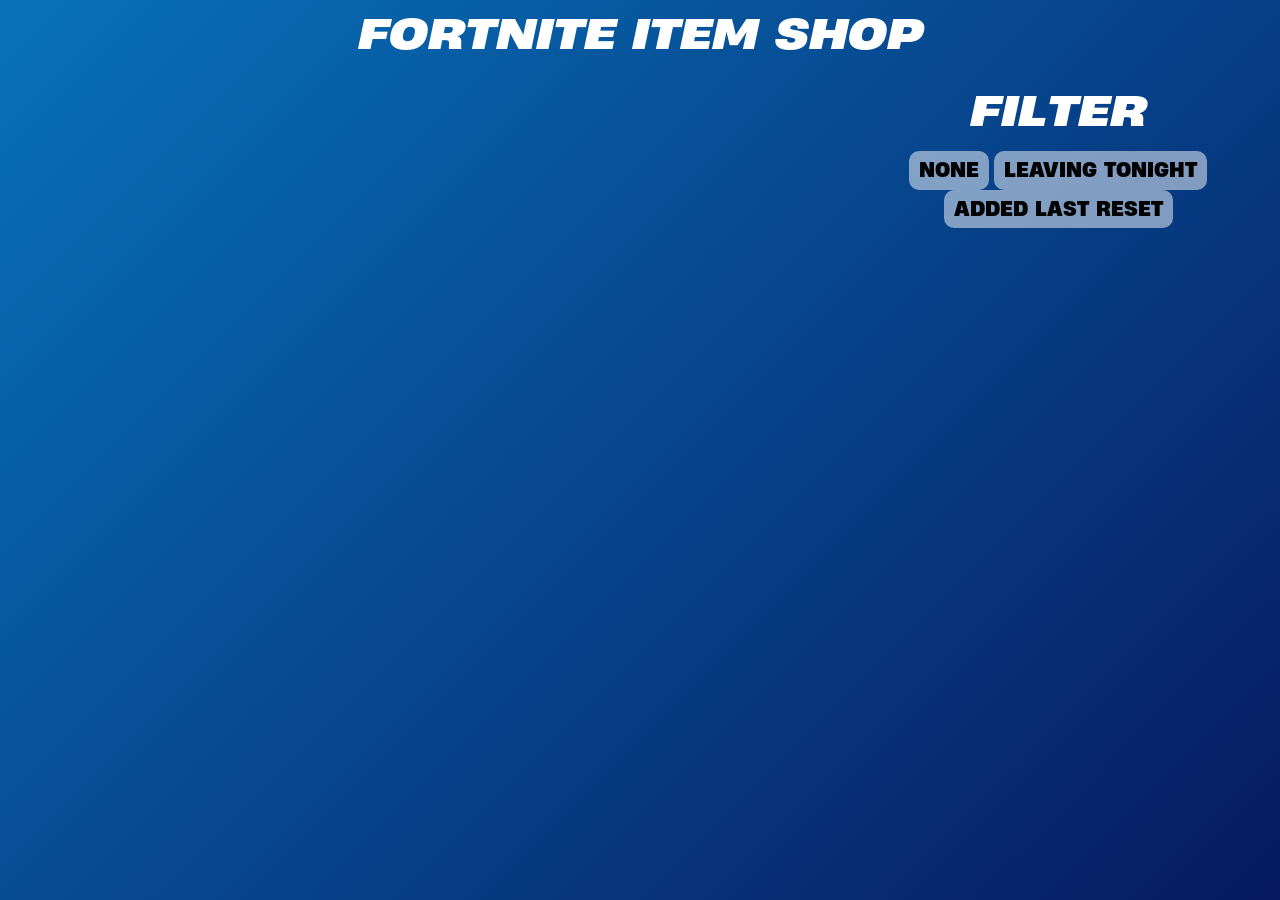
<file: Final Project API/index.html>
<!doctype html>
<html lang="en">

<head>
    <!-- Required meta tags -->
    <meta charset="utf-8">
    <meta name="viewport" content="width=device-width, initial-scale=1, shrink-to-fit=no">

    <!-- Bootstrap CSS -->
    <link href="https://cdn.jsdelivr.net/npm/bootstrap@5.3.2/dist/css/bootstrap.min.css" rel="stylesheet"
        integrity="sha384-T3c6CoIi6uLrA9TneNEoa7RxnatzjcDSCmG1MXxSR1GAsXEV/Dwwykc2MPK8M2HN" crossorigin="anonymous">
    <script src="https://cdn.jsdelivr.net/npm/bootstrap@5.3.2/dist/js/bootstrap.bundle.min.js"
        integrity="sha384-C6RzsynM9kWDrMNeT87bh95OGNyZPhcTNXj1NW7RuBCsyN/o0jlpcV8Qyq46cDfL"
        crossorigin="anonymous"></script>

    <title>Fortnite Shop</title>

    <link rel="stylesheet" href="styles.css">
</head>

<body>
    <h1 class="SectionTitle text-center">Fortnite Item Shop</h1>
    <div class="row" style="margin: 1%;">
        <div class="col-md-4 order-md-2">
            <div class="sticky-top text-center">
                <p class="SectionTitle">Filter</p>
                <button class="closebutton" onclick="filterShop('none')">NONE</button>
                <button class="closebutton" onclick="filterShop('leaving')">LEAVING TONIGHT</button>
                <button class="closebutton" onclick="filterShop('new')">ADDED LAST RESET</button>
            </div>
        </div>
        <div id="shopcontainer" class="col-md-8 order-md-1">

        </div>
    </div>
</body>

<script>
    // these variables are used by the filter
    var shopEntries;
    var shopDate;

    // function to filter the item shop
    // for simplicity the items that are filtered out are just made mostly transparent, i didnt want to fight the
    // shop layout changing
    function filterShop(filterType) {
        var filtered;
        if (filterType == 'none') {
            filtered = shopEntries.filter(entry => {
                return true;
            });
        }
        else if (filterType == 'leaving') {
            filtered = shopEntries.filter(entry => {
                if (shopDate.split("T")[0] == entry.outDate.split("T")[0]) return true;
                return false;
            });
        }
        else if (filterType == 'new') {
            filtered = shopEntries.filter(entry => {
                if (shopDate.split("T")[0] == entry.inDate.split("T")[0]) return true;
                return false;
            });
        }
        else { return }

        console.log(filtered)

        shopEntries.forEach((entry, index) => {
            const entryShopTile = document.getElementById(entry.offerId)

            if (entryShopTile == null) return;

            entryShopTile.style.opacity = "10%";
        })
        filtered.forEach((entry, index) => {
            const entryShopTile = document.getElementById(entry.offerId)

            if (entryShopTile == null) return;

            entryShopTile.style.opacity = "100%";
        })

    }

    async function fetchShop() {
        // Jam Tracks use a special shop format, not sure if I have time to impliment it
        const showJamTracks = false;

        // make request
        const url = 'https://fortnite-api.com/v2/shop';
        const options = { method: 'GET' };
        const response = await fetch(url, options);
        const data = await response.json();
        const entries = data.data.entries;
        shopEntries = entries;
        shopDate = data.data.date;

        // .filter() to take out unsupported or hidden entries
        // syntax learned from google as an easier way to do this than a forEach and if
        const filtered = entries.filter(entry => {
            if (!showJamTracks && entry.layoutId.includes("JT")) return false;
            if (entry.layoutId == "alc.0") return false; // ALC is not intended to be seen
            return true;
        });

        // sort entries within their categories to get the same order used in the real Fortnite shop
        filtered.sort((a, b) => {
            const [aSection, aNum] = a.layoutId.split('.');
            const [bSection, bNum] = b.layoutId.split('.');
            if (aSection < bSection) return -1;
            if (aSection > bSection) return 1;

            const numDiff = parseInt(bNum) - parseInt(aNum);
            if (numDiff !== 0) return numDiff;

            return b.sortPriority - a.sortPriority;
        });

        const container = document.getElementById('shopcontainer');
        // variables used for tracking when to divide shop sections using only
        // major section changes and not minor ones
        var lastLayoutName = null;
        var lastLayoutId = null;
        var currentSection = null;

        for (const entry of filtered) {
            const layoutName = entry.layout?.name || entry.layoutId;
            const layoutId = entry.layoutId;

            // create a new title if the layout ID is different, this means we changed major sections
            // compared to changing minor sections and a new heading is worth making
            if (layoutId !== lastLayoutId) {
                if (layoutName !== lastLayoutName) {
                    const title = document.createElement('p');
                    title.className = 'SectionTitle';
                    title.textContent = layoutName;
                    container.appendChild(title);
                    lastLayoutName = layoutName;
                }

                // create the section that will hold the 1-4 shop tiles
                currentSection = document.createElement('div');
                currentSection.className = 'section';
                container.appendChild(currentSection);

                lastLayoutId = layoutId;
            }

            // get color data for the entry
            // the ors are used in case there isnt a color for some reason, usually there is though
            const colors = entry.colors || {};
            const color1 = '#' + (colors.color1 || '00000000');
            const color2 = '#' + (colors.color2 || '00000000');
            const color3 = '#' + (colors.color3 || '00000000');
            const textBg = '#' + (colors.textBackgroundColor || '00000000');

            // determine factors about the entry for its tile
            // some of these determine to remove an element later or determine the dize of a tile
            const isCar = entry.cars?.length > 0;
            const isBundle = !!entry.bundle; //&& entry.regularPrice !== entry.finalPrice;
            const isJamTrack = entry.tracks?.length > 0;
            const hasBanner = !!entry.banner;
            const hasDiscount = entry.regularPrice !== entry.finalPrice;
            const isWide = entry.tileSize == 'Size_2_x_1';
            const isVeryWide = entry.tileSize == 'Size_3_x_1' || isCar;
            const isSuperWide = (!!(entry.layout?.useWidePreview) || entry.tileSize == 'Size_4_x_1') && !isCar;

            // set item name and type depending on certain conditions
            var itemName, itemType;
            if (isBundle) {
                itemName = entry.bundle.name;
                itemType = 'Bundle';
            } else if (entry.brItems?.length) {
                itemName = entry.brItems[0].name;
                itemType = entry.brItems[0].type?.displayValue || 'Item';
            } else if (entry.tracks?.length) {
                itemName = entry.tracks[0].title;
                itemType = 'Jam Track';
            } else if (entry.cars?.length) {
                itemName = entry.cars[0].name;
                itemType = entry.cars[0].type?.displayValue || 'Vehicle';
            } else if (entry.instruments?.length) {
                itemName = entry.instruments[0].name;
                itemType = entry.instruments[0].type?.displayValue || 'Instrument';
            } else {
                // i dont think this condition would ever be picked but its here just in case
                itemName = entry.devName;
                itemType = 'Item';
            }

            const renderImages = entry.newDisplayAsset?.renderImages;
            const featuredSrc = renderImages?.[0]?.image || entry.bundle?.image || entry.tracks?.[0]?.albumArt || '';

            // create the actual button element, this is the shop tile
            const btn = document.createElement('button');

            // assign classes to the button element used for css styles
            const classes = ['shoptile'];
            if (isWide) classes.push('largetile');
            if (isVeryWide) classes.push('wideishtile');
            if (isSuperWide) classes.push('widetile');
            if (isCar) classes.push('cartile');
            if (isJamTrack && !isBundle) classes.push('jamtile');
            btn.className = classes.join(' ');
            btn.style.background = `linear-gradient(180deg, ${color1}, ${color3}, ${color2})`;

            // filtering will use this to make changes to specific shop tiles
            btn.id = entry.offerId

            btn.onclick = function () {
                window.open(`item.html?${entry.offerId}`, "_self");
                //openEntry(entry, 0);
            };

            // this html was written originally on a static page, and then copied here and changed
            // to hook it up to the variables of the function
            btn.innerHTML = `
            <img class="featuredimg" src="${featuredSrc}">
            <div class="shopiteminfo">
                ${hasBanner ? `<p class="shoptilebanner">${entry.banner.value}</p>` : ''}
                <p class="itemname">${itemName}</p>
                <p class="itemtype">${itemType}</p>
                <div style="display: flex; gap: 5px; width: 100%;">
                    <img class="itemprice" src="images/vbucks.png" style="transform: translateY(3px);">
                    <p class="itemprice">${entry.finalPrice.toLocaleString()}</p>
                    ${hasDiscount ? `<p class="itemprice bundleprice">${entry.regularPrice.toLocaleString()}</p>` : ''}
                </div>
            </div>
            <div class="shopiteminfobackground" style="background: linear-gradient(180deg, rgba(0,0,0,0), ${textBg});"></div>
        `;

            currentSection.appendChild(btn);
        }

    }

    fetchShop();
</script>

</html>
</file>
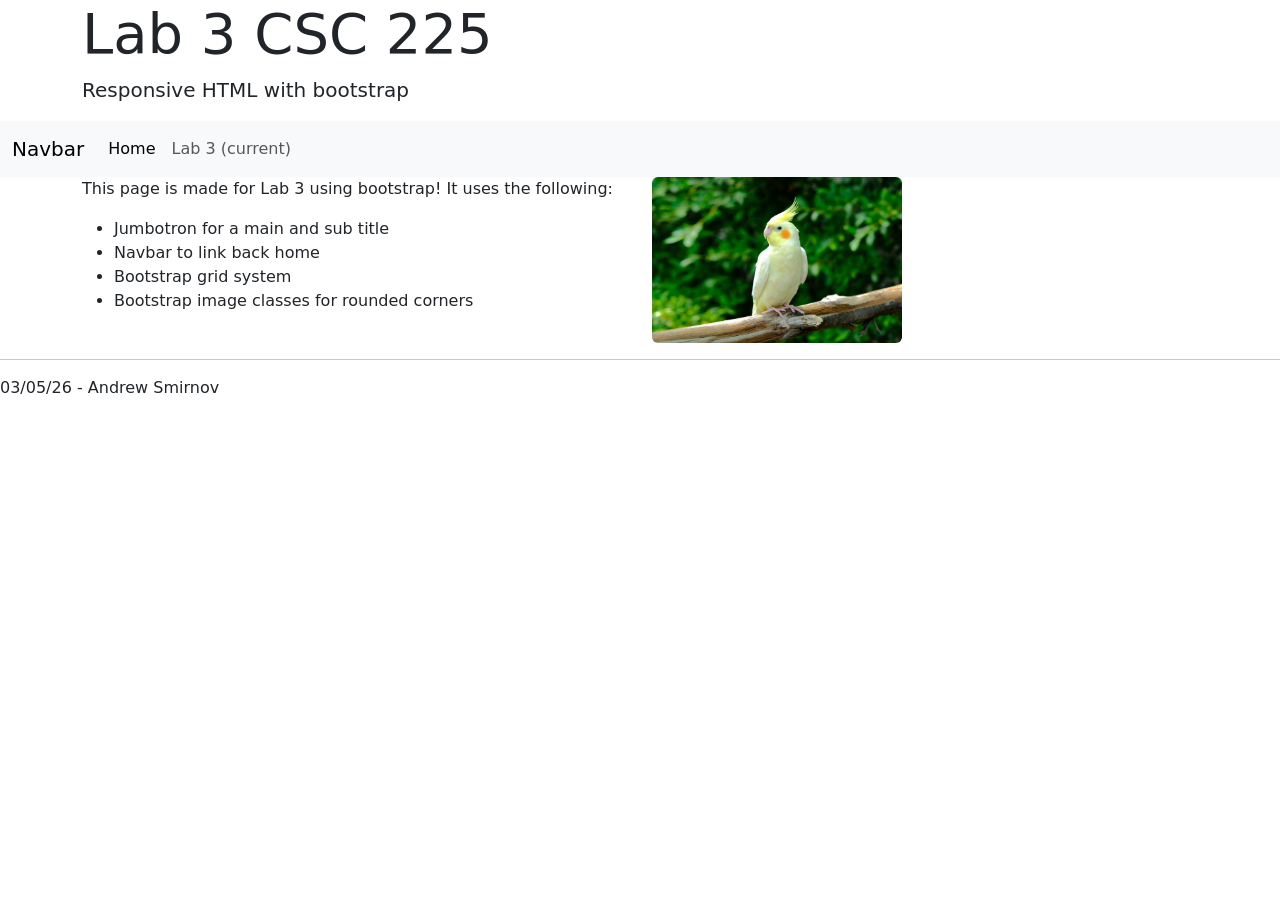
<file: lab3.html>
<head>
    <title>Lab 3</title>
    <!-- Required meta tags -->
    <meta charset="utf-8">
    <meta name="viewport" content="width=device-width, initial-scale=1, shrink-to-fit=no">

    <!-- Bootstrap CSS -->
    <link href="https://cdn.jsdelivr.net/npm/bootstrap@5.3.2/dist/css/bootstrap.min.css" rel="stylesheet"
        integrity="sha384-T3c6CoIi6uLrA9TneNEoa7RxnatzjcDSCmG1MXxSR1GAsXEV/Dwwykc2MPK8M2HN" crossorigin="anonymous">
    <script src="https://cdn.jsdelivr.net/npm/bootstrap@5.3.2/dist/js/bootstrap.bundle.min.js"
        integrity="sha384-C6RzsynM9kWDrMNeT87bh95OGNyZPhcTNXj1NW7RuBCsyN/o0jlpcV8Qyq46cDfL"
        crossorigin="anonymous"></script>
</head>

<body>
    <div class="jumbotron">
        <div class="container">
            <h1 class="display-4">Lab 3 CSC 225</h1>
            <p class="lead">Responsive HTML with bootstrap</p>
        </div>
    </div>
    
    <nav class="navbar navbar-expand-lg navbar-light bg-light">
        <div class="container-fluid">
            <a class="navbar-brand" href="#">Navbar</a>
            <button class="navbar-toggler" type="button" data-bs-toggle="collapse" data-bs-target="#navbarNavAltMarkup"
                aria-controls="navbarNavAltMarkup" aria-expanded="false" aria-label="Toggle navigation">
                <span class="navbar-toggler-icon"></span>
            </button>
            <div class="collapse navbar-collapse" id="navbarNavAltMarkup">
                <div class="navbar-nav">
                    <a class="nav-link active" aria-current="page" href="index.html">Home</a>
                    <a class="nav-link" aria-current="page" href="lab3.html">Lab 3 <span class="sr-only">(current)</span></a>
                </div>
            </div>
        </div>
    </nav>

    <div class="container">
        <div class="row">
            <div class="col-6">
                <p>This page is made for Lab 3 using bootstrap! It uses the following:</p>
                <ul>
                    <li>Jumbotron for a main and sub title</li>
                    <li>Navbar to link back home</li>
                    <li>Bootstrap grid system</li>
                    <li>Bootstrap image classes for rounded corners</li>
                </ul>
            </div>
            <div class="col-6">
                <img src="img-Cockatiel-1-1536x1020.webp" width="250px" class="img-fluid rounded" alt="Cockatiel">
            </div>
        </div>
    </div>

    <hr>
    <p>03/05/26 - Andrew Smirnov</p>
</body>
</file>
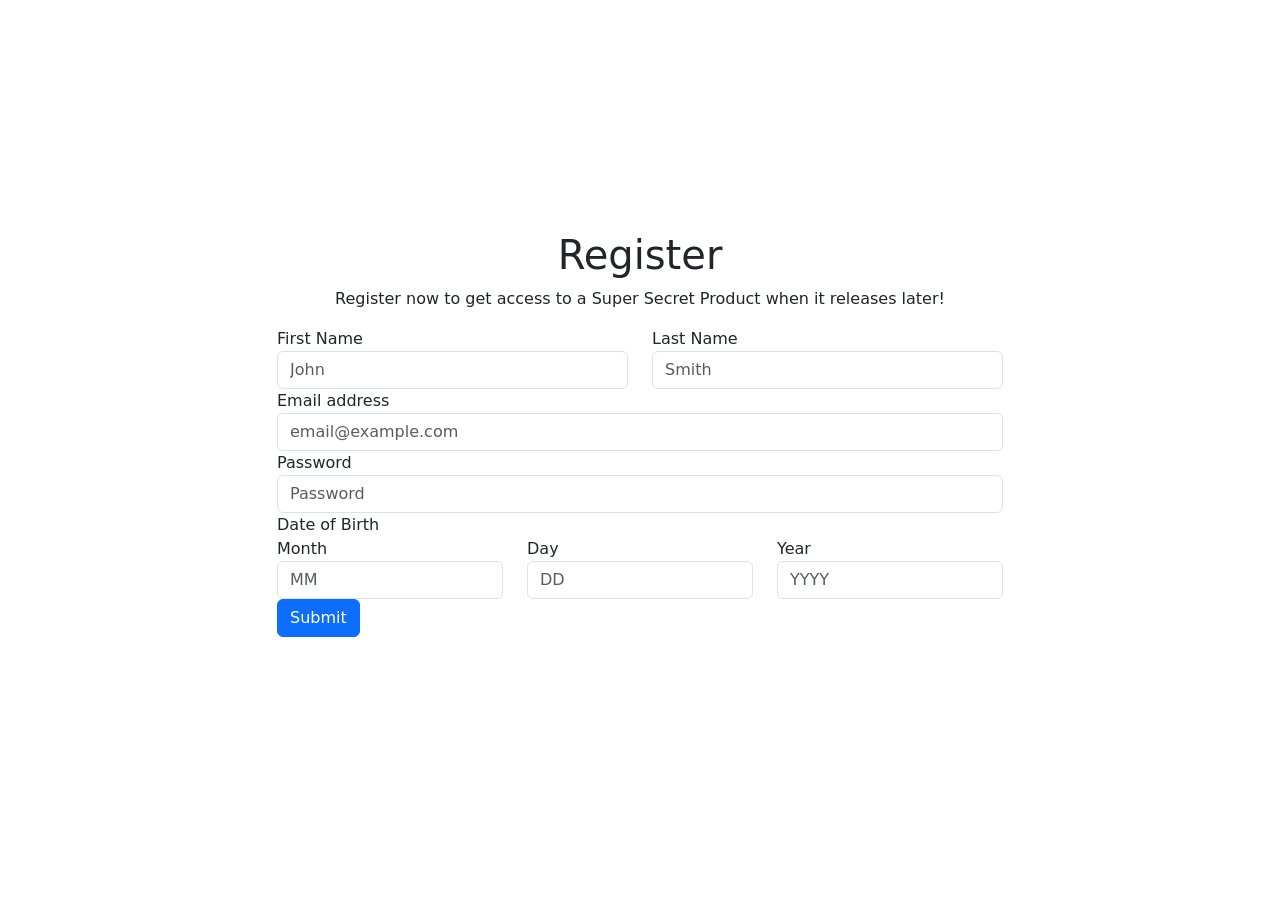
<file: lab5.html>
<head>
    <title>Lab 5</title>
    <!-- Required meta tags -->
    <meta charset="utf-8">
    <meta name="viewport" content="width=device-width, initial-scale=1, shrink-to-fit=no">

    <!-- Bootstrap CSS -->
    <link href="https://cdn.jsdelivr.net/npm/bootstrap@5.3.2/dist/css/bootstrap.min.css" rel="stylesheet"
        integrity="sha384-T3c6CoIi6uLrA9TneNEoa7RxnatzjcDSCmG1MXxSR1GAsXEV/Dwwykc2MPK8M2HN" crossorigin="anonymous">
    <script src="https://cdn.jsdelivr.net/npm/bootstrap@5.3.2/dist/js/bootstrap.bundle.min.js"
        integrity="sha384-C6RzsynM9kWDrMNeT87bh95OGNyZPhcTNXj1NW7RuBCsyN/o0jlpcV8Qyq46cDfL"
        crossorigin="anonymous"></script>
</head>

<body>
    <div class="container flex-column d-flex align-items-center justify-content-center vh-100 ">
        <h1>Register</h1>
        <p>Register now to get access to a Super Secret Product when it releases later!</p>
        <form>
            <div class="row">
                <div class="col">
                    <div class="form-group">
                        <label for="inputFirstName">First Name</label>
                        <input type="text" class="form-control" id="inputFirstName" placeholder="John">
                    </div>
                </div>
                <div class="col">
                    <div class="form-group">
                        <label for="inputLastName">Last Name</label>
                        <input type="text" class="form-control" id="inputLastName" placeholder="Smith">
                    </div>
                </div>
            </div>
            <div class="form-group">
                <label for="inputEmail">Email address</label>
                <input type="email" class="form-control" id="inputEmail" placeholder="email@example.com">
            </div>
            <div class="form-group">
                <label for="inputPassword">Password</label>
                <input type="password" class="form-control" id="inputPassword" placeholder="Password">
            </div>
            <label>Date of Birth</label>
            <div class="row">
                <div class="col">
                    <div class="form-group">
                        <label for="inputMM">Month</label>
                        <input type="text" class="form-control" id="inputMM" placeholder="MM">
                    </div>
                </div>
                <div class="col">
                    <div class="form-group">
                        <label for="inputDD">Day</label>
                        <input type="text" class="form-control" id="inputDD" placeholder="DD">
                    </div>
                </div>
                <div class="col">
                    <div class="form-group">
                        <label for="inputYYYY">Year</label>
                        <input type="text" class="form-control" id="inputYYYY" placeholder="YYYY">
                    </div>
                </div>
            </div>
            <button type="button" class="btn btn-primary" onclick="submitForm()">Submit</button>
            <p class="" id="statusText"></p>
        </form>
    </div>
</body>

<script>
    const user = {
        firstName: "",
        lastName: "",
        email: "",
        password: "",
        birthDate: ""
    }
    function submitForm() {
        // User info
        var inputFirstName = document.getElementById("inputFirstName");
        var inputLastName = document.getElementById("inputLastName");
        var inputEmail = document.getElementById("inputEmail");
        var inputPassword = document.getElementById("inputPassword");
        // Date of Birth inputs
        var inputMM = document.getElementById("inputMM");
        var inputDD = document.getElementById("inputDD");
        var inputYYYY = document.getElementById("inputYYYY");

        // Validity checks
        var errorText = document.getElementById("statusText");
        errorText.classList = "text-danger";
        if (inputFirstName.value == "") {
            errorText.innerText = "Please enter your First Name";
            return;
        } else { errorText.innerText = ""; }

        if (inputLastName.value == "") {
            errorText.innerText = "Please enter your Last Name";
            return;
        } else { errorText.innerText = ""; }

        if (inputEmail.value == "") {
            errorText.innerText = "Please enter your Email";
            return;
        } else { errorText.innerText = ""; }

        if (inputPassword.value == "") {
            errorText.innerText = "Please enter your Password";
            return;
        } else { errorText.innerText = ""; }

        if (!inputPassword.value.includes('!') && !inputPassword.value.includes('?')) {
            errorText.innerText = "Password must contain special character ! or ?";
            return;
        } else { errorText.innerText = ""; }

        if (inputMM.value == "") {
            errorText.innerText = "Please enter your Birth Month";
            return;
        } else { errorText.innerText = ""; }

        if (inputDD.value == "") {
            errorText.innerText = "Please enter your Birth Day";
            return;
        } else { errorText.innerText = ""; }

        if (inputYYYY.value == "") {
            errorText.innerText = "Please enter your Birth Year";
            return;
        } else { errorText.innerText = ""; }

        // Registration successful from this point
        // set user object
        user.firstName = inputFirstName.value;
        user.lastName = inputLastName.value;
        user.email = inputEmail.value;
        user.password = inputPassword.value.replace(/./g, "*");
        user.birthDate = inputMM.value + "/" + inputDD.value + "/" + inputYYYY.value;

        errorText.classList = "text-success";
        errorText.innerText = "Registration Success!";

        // Write to the document
        document.write("<h1>Registration Successful!</h1>");
        document.write(`<h2>Name: ${user.firstName} ${user.lastName}</h2>`);
        document.write(`<h2>Email: ${user.email}</h2>`);
        document.write(`<h2>Password: ${user.password}</h2>`);
        document.write(`<h2>Date of Birth: ${user.birthDate}</h2>`);
    }
</script>
</file>
<file: Final Project API/styles.css>
body {
    background: linear-gradient(135deg, #0772b9, #071961);
    background-attachment: fixed;
    height: 1vh;
}

@font-face {
  font-family: 'HN 67 EB';
  src: url(fonts/HeadingNow/HeadingNow_67ExtraBold.ttf);
}
@font-face {
  font-family: 'HN 74 R';
  src: url(fonts/HeadingNow/HeadingNow_74Regular.ttf);
}
@font-face {
  font-family: 'HN 75 M';
  src: url(fonts/HeadingNow/HeadingNow_75Medium.ttf);
}
@font-face {
  font-family: 'HN 75 MI';
  src: url(fonts/HeadingNow/HeadingNow_75MediumItalic.ttf);
}
@font-face {
  font-family: 'HN 76 B';
  src: url(fonts/HeadingNow/HeadingNow_76Bold.ttf);
}
@font-face {
  font-family: 'HN 76 BI';
  src: url(fonts/HeadingNow/HeadingNow_76BoldItalic.ttf);
}
@font-face {
  font-family: 'HN 86 B';
  src: url(fonts/HeadingNow/HeadingNow_86Bold.ttf);
}
@font-face {
  font-family: 'HN 86 BI';
  src: url(fonts/HeadingNow/HeadingNow_86BoldItalic.ttf);
}

.SectionTitle {
    font-family: "HN 86 BI";
    color: white;
    font-size: clamp(1.5rem, 5vw, 2.5rem);
    text-transform: uppercase;
    margin-top: 10px;
    margin-bottom: 10px;
}
.section {
    margin-top: clamp(1rem, 5vw, 2.5rem);
    align-items: center;
    display: flex;
    flex-direction: row;
    gap: 1rem;
    width: 100%;
    max-width: 1200px;
}

.shoptile {
    width: 25%;
    aspect-ratio: 350 / 450;
    height: auto;
    overflow: visible;
    position: relative;
    border-radius: 1rem;
    border: none;
    overflow-x: clip;
    margin: 0;
    padding: 0;
    transition: filter 0.07s ease;
}

.largetile {
    width: 50%;
    aspect-ratio: 700 / 450;
}
.wideishtile {
    width: 75%;
    aspect-ratio: 1050 / 450;
}
.widetile {
    width: 100%;
    aspect-ratio: 1400 / 450;
}
.shoptile:hover.itemtile .featuredimg {
    height: 100%;
    filter: brightness(1.05); 
}

.featuredimg {
    height: 100%;
    border-radius: 1rem;
    position: absolute;
    z-index: 0;
    bottom: 0;
    left: 50%;
    transform: translate(-50%);
    transition: height 0.07s ease, width 0.07s ease, filter 0.07s ease;
    user-select: none;
}
.widetile .featuredimg {
    width: 80%;
    height: auto;
    transform: translate(-50%, 50%);
    clip-path: inset(0 0 50% 0);
}
.shoptile:hover.widetile .featuredimg {
    width: 85%;
    height: auto;
    filter: brightness(1.05); 
}
.shoptile.cartile {
    overflow: clip;
}
.cartile .featuredimg {
    width: 100%;
    height: auto;
    transform: translate(-50%, 25%);
    clip-path: unset;
}
.shoptile:hover.cartile .featuredimg {
    width: 100%;
    height: auto;
    filter: brightness(1.05); 
}
.jamtile .featuredimg {
    width: 80%;
    height: auto;
    transform: translate(-50%, -50%);
}
.shoptile:hover.jamtile .featuredimg {
    width: 85%;
    height: auto;
    transform: translate(-50%, -50%);
}

.shoptile:hover {
    outline: solid 3px white;
    outline-offset: 5px;
    filter: brightness(1.04); 
}

.shoptile:hover .featuredimg {
    height: 110%;
    filter: brightness(1.05); 
}

.shopiteminfobackground {
    position: absolute;
    bottom: 0;
    z-index: 1;
    width: 100%;
    height: 45%;
    z-index: 1;
    border-radius: 1rem;
}
.shopiteminfo {
    display: flex;
    flex-direction: column;
    align-items: flex-start;
    position: absolute;
    bottom: 0;
    left:0;
    z-index: 2;
    color: white;
    margin-left: 10px;
    width: 96%;
    user-select: none;
}
.itemname {
    font-size: clamp(0.5rem, 2vw, 1.5rem);
    font-family: 'HN 74 R';
    white-space: nowrap;
    overflow-x: clip;
    text-overflow: ellipsis;
    width: 100%;
    text-align: left;
    margin-bottom: 0;
}
.shoptile:hover .itemname {
    white-space: unset;
}
.itemtype {
    font-family: 'HN 74 R';
    font-size: clamp(0.2rem, 2vw, 1rem);
    position: absolute;
    visibility: hidden;
    margin-top: 0;
    margin-bottom: 0;
}

.shoptile:hover .itemtype {
    position: relative;
    visibility: visible;
}
.itemtype-ao {
    position: relative;
    visibility: visible;
}

.itemprice {
    font-size: clamp(0.3rem, 2vw, 1.2rem);
    font-family: 'HN 74 R';
    height: clamp(0.3rem, 2vw, 1.3rem);;
    font-weight: 500;
}
.bundleprice {
    text-decoration: line-through;
    color: rgba(255, 255, 255, 0.5);
    font-size: clamp(0.2rem, 2vw, 1.1rem);
    transform: translateY(1px);
}

.shoptilebanner {
    background-color: rgb(255, 255, 255);
    color: black;
    padding-left: clamp(0.3rem, 1.5vw, 1rem);
    padding-right: clamp(0.3rem, 1.5vw, 1rem);
    padding-top: clamp(0.05rem, 1.5vw, 0.2rem);
    padding-bottom: clamp(0.05rem, 1.5vw, 0.2rem);
    margin: 0;
    margin-bottom: 1%;
    font-family: 'HN 75 MI';
    font-size: clamp(0.1rem, 1.5vw, 1rem);
    border-radius: 10rem;
    text-transform: uppercase;
}

.itemtile{
    width: clamp(5%, 15vw, 90%);
    aspect-ratio: 450 / 550;
    height: auto;
    overflow: hidden;
    margin-left: 2px;
    margin-right: 2px;
}

.FID-itemname {
    font-family: "HN 86 BI";
    color: white;
    font-size: clamp(1.5rem, 5vw, 2.5rem);
    text-transform: uppercase;
    margin-top: 0;
    margin-bottom: 0;
    line-height: 100%;
}

.FID-itemtype {
    font-family: 'HN 74 R';
    color: #ffffffb5;
    font-size: clamp(0.5rem, 2vw, 1rem);
    margin-top: 0;
    margin-bottom: 0;
}

.FID-itemdescription {
    font-family: 'HN 74 R';
    color: white;
    font-size: clamp(0.6rem, 2vw, 1.1rem);
    margin-top: 0;
    margin-bottom: 0;
}

.FID-subinfo {
    font-family: 'HN 74 R';
    color: white;
    font-size: clamp(0.6rem, 2vw, 1.1rem);
    margin-top: 5px;
    margin-bottom: 5px;
}
bold {
    font-weight: bold;
}

.FID-featured {
    width: 100%;
    height: auto;
    margin-top: 10px;
}

.closebutton {
    background-color: rgba(255, 255, 255, 0.496);
    border: none;
    border-radius: 10px;
    font-family: "HN 76 B";
    padding: 5px;
    padding-left: 10px;
    padding-right: 10px;
    font-size: clamp(0.5rem, 3vw, 1.2rem);
}

.sideitemlist {
    max-height: 85vh;
    overflow-y: auto;
    overflow-x: visible;
}
</file>
